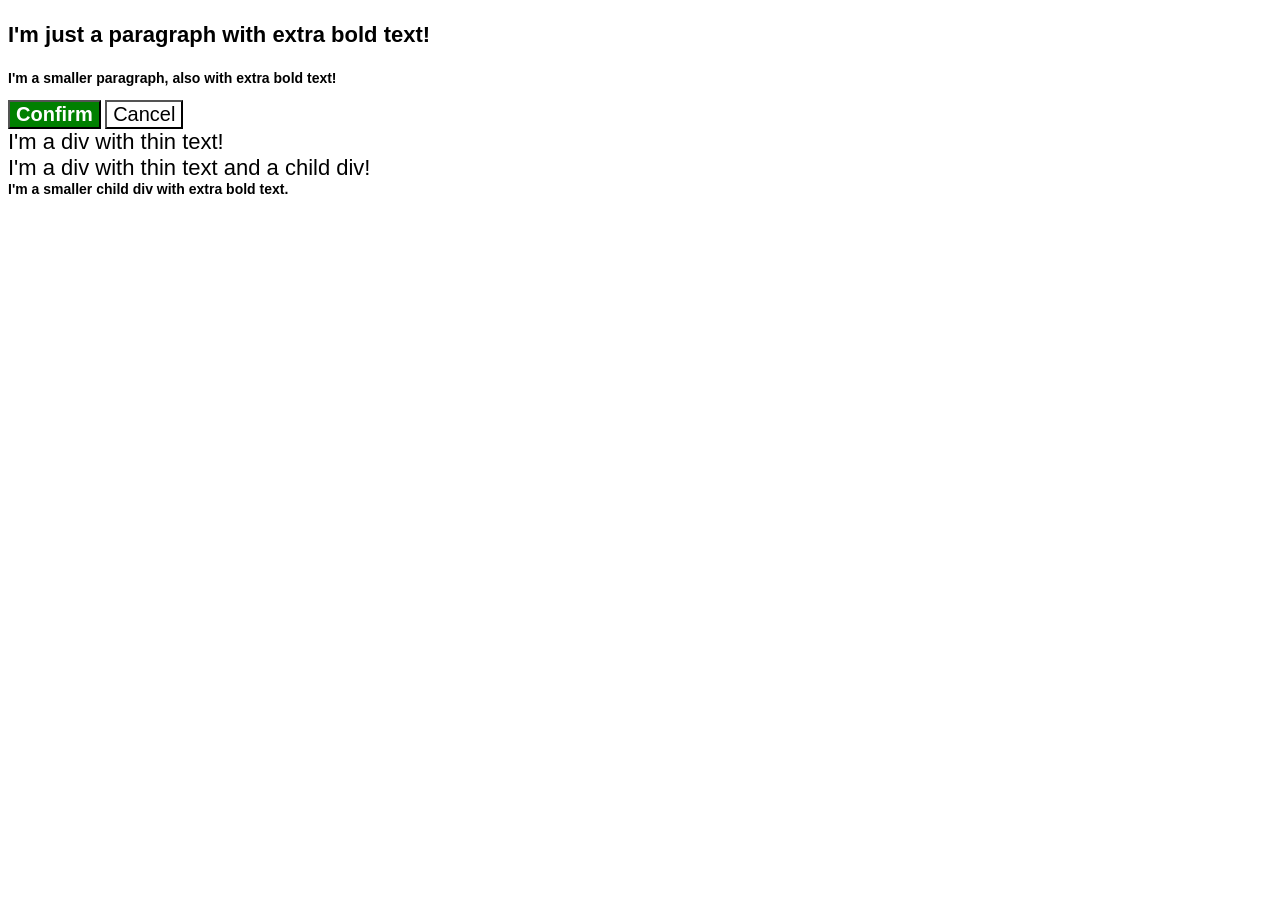
<file: css/cascade/index.html>
<!DOCTYPE html>
<html lang="en">
  <head>
    <meta charset="UTF-8">
    <meta http-equiv="X-UA-Compatible" content="IE=edge">
    <meta name="viewport" content="width=device-width, initial-scale=1.0">
    <title>Fix the Cascade</title>
    <link rel="stylesheet" href="styles.css">
  </head>
  <body>

    <!-- Did you make sure to not edit the HTML file?
    Yes -->

    <p class="para">I'm just a paragraph with extra bold text!</p>
    <p class="para small-para">I'm a smaller paragraph, also with extra bold text!</p>

    <button id="confirm-button" class="button confirm">Confirm</button>
    <button id="cancel-button" class="button cancel">Cancel</button>

    <div class="text">I'm a div with thin text!</div>
    <div class="text">I'm a div with thin text and a child div!
      <div class="text child">I'm a smaller child div with extra bold text.</div>
    </div>
  </body>
</html>
</file>
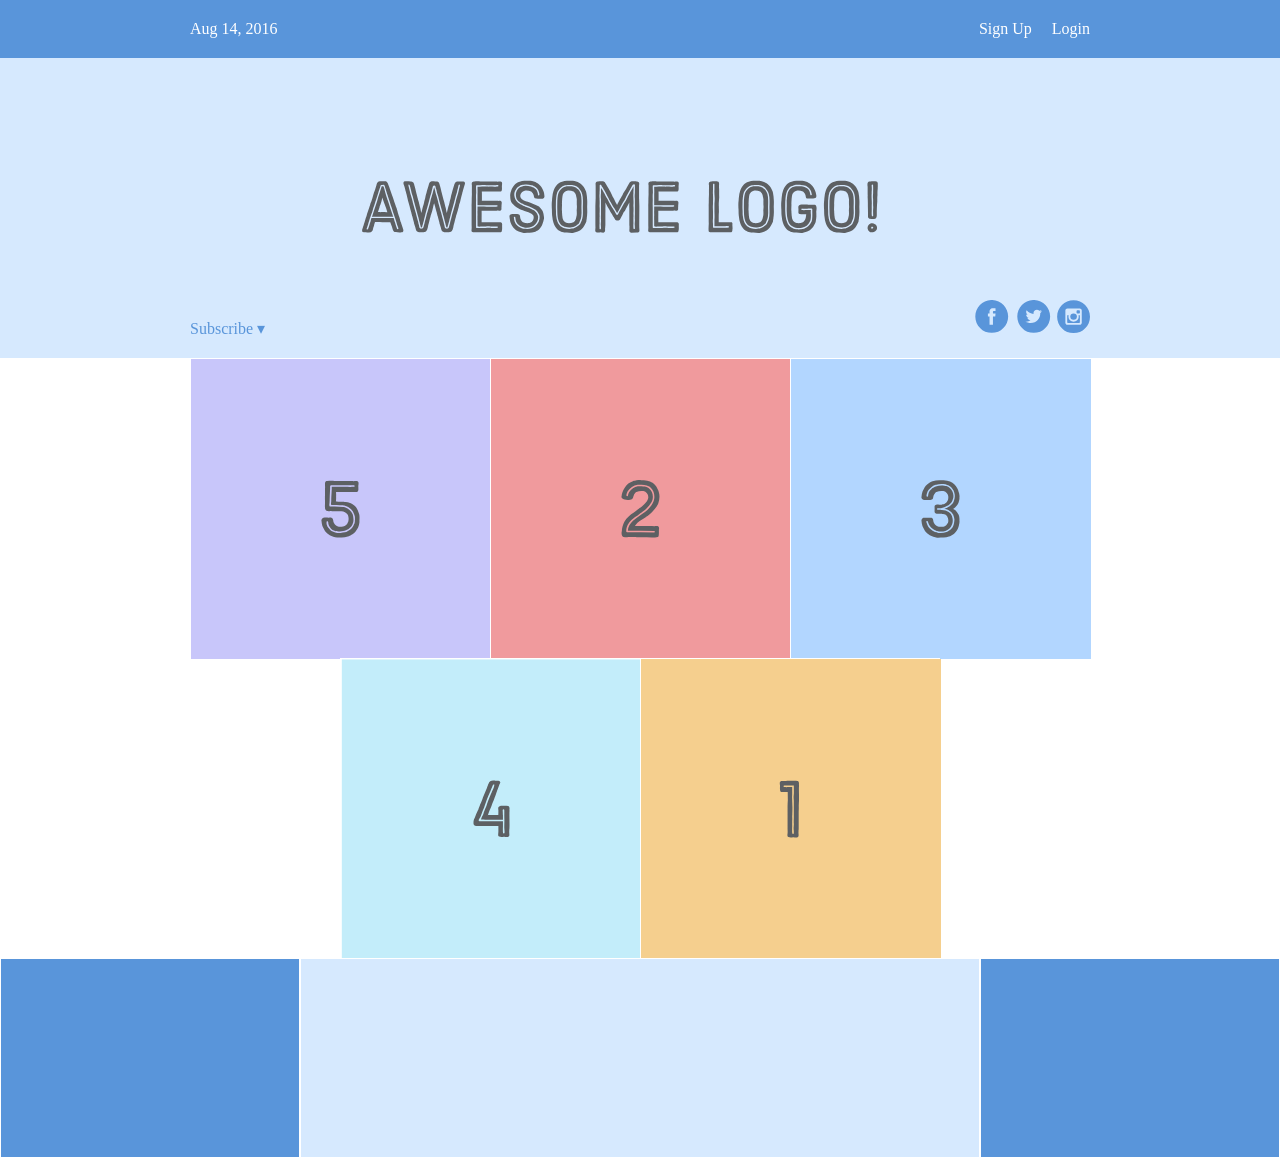
<file: css/inter-hard/index.html>
<!DOCTYPE html>
<html lang='en'>
  <head>
    <meta charset='UTF-8'/>
    <title>Some Web Page</title>
    <link rel='stylesheet' href='styles.css'/>
  </head>
  <body>
    <div class='menu-container'>
      <div class='menu'>
        <div class='date'>Aug 14, 2016</div>     
          <div class='signup'>Sign Up</div>
          <div class='login'>Login</div>
      </div>
    </div>
    <div class='header-container'>
      <div class='header'>
        <div class='subscribe'>Subscribe ▾</div>
        <div class='logo'><img src='img/awesome-logo.svg'/></div>
        <div class='social'><img src='img/social-icons.svg'/></div>
      </div>
    </div>
    <div class='photo-grid-container'>
      <div class='photo-grid'>
        <div class='photo-grid-item first-item'>
          <img src='img/one.svg'/>
        </div>
        <div class='photo-grid-item'>
          <img src='img/two.svg'/>
        </div>
        <div class='photo-grid-item'>
          <img src='img/three.svg'/>
        </div>
        <div class='photo-grid-item'>
  <img src='img/four.svg'/>
</div>
<div class='photo-grid-item last-item'>
  <img src='img/five.svg'/>
</div>
      </div>
    </div>
    <div class='footer'>
      <div class='footer-item footer-one'></div>
      <div class='footer-item footer-two'></div>
      <div class='footer-item footer-three'></div>
    </div>
  </body>
</html>
</file>
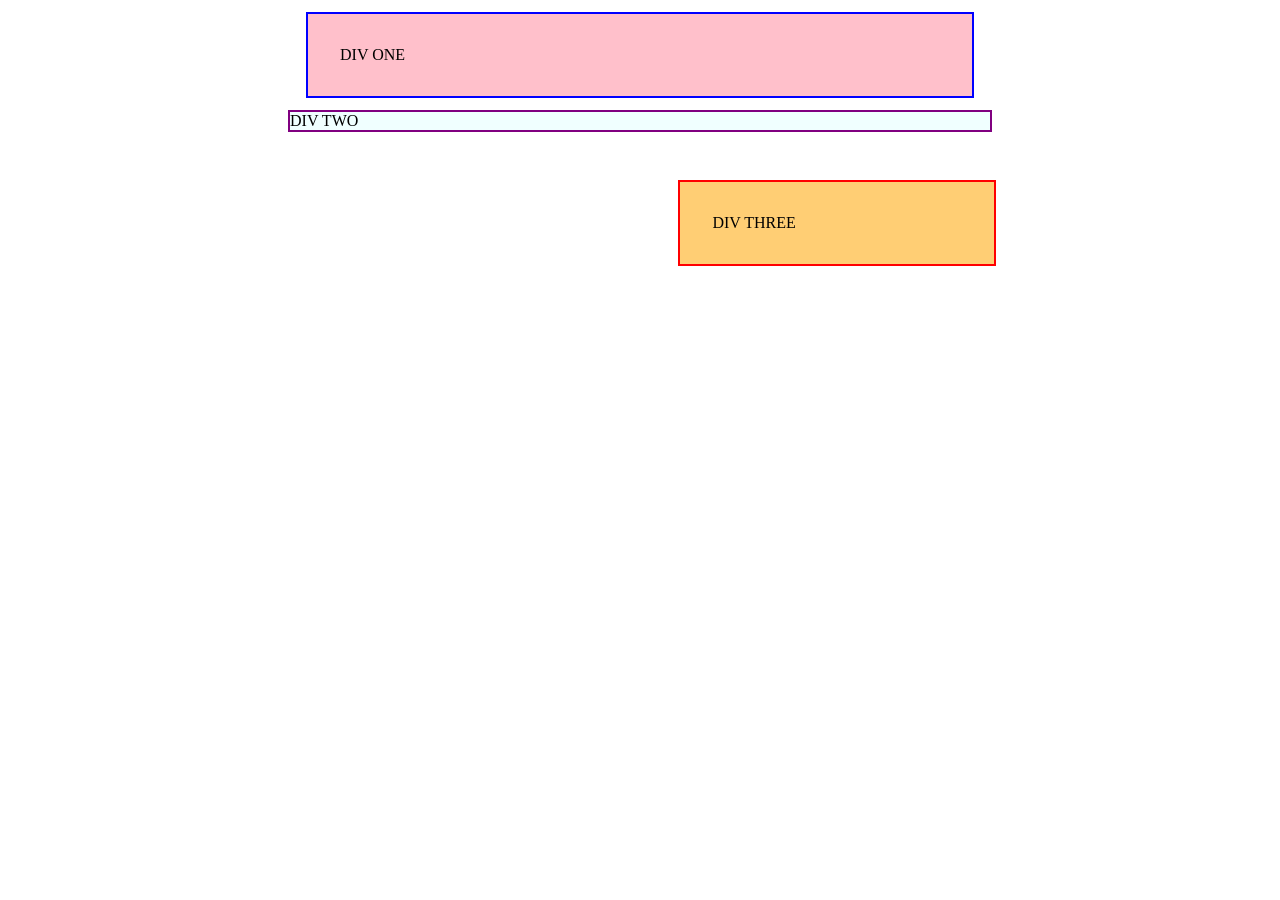
<file: mar-padd/exercise-1/index.html>
<!DOCTYPE html>
<html lang="en">
<head>
  <meta charset="UTF-8">
  <meta name="viewport" content="width=device-width, initial-scale=1.0">
  <link rel="stylesheet" href="styles.css">
  <title>Margin and Paddin pratice</title>
</head>
<body>
  <div class="one">DIV ONE</div>
  <div class="two">DIV TWO</div>
  <div class="three">DIV THREE</div>
</body>
</html>
</file>
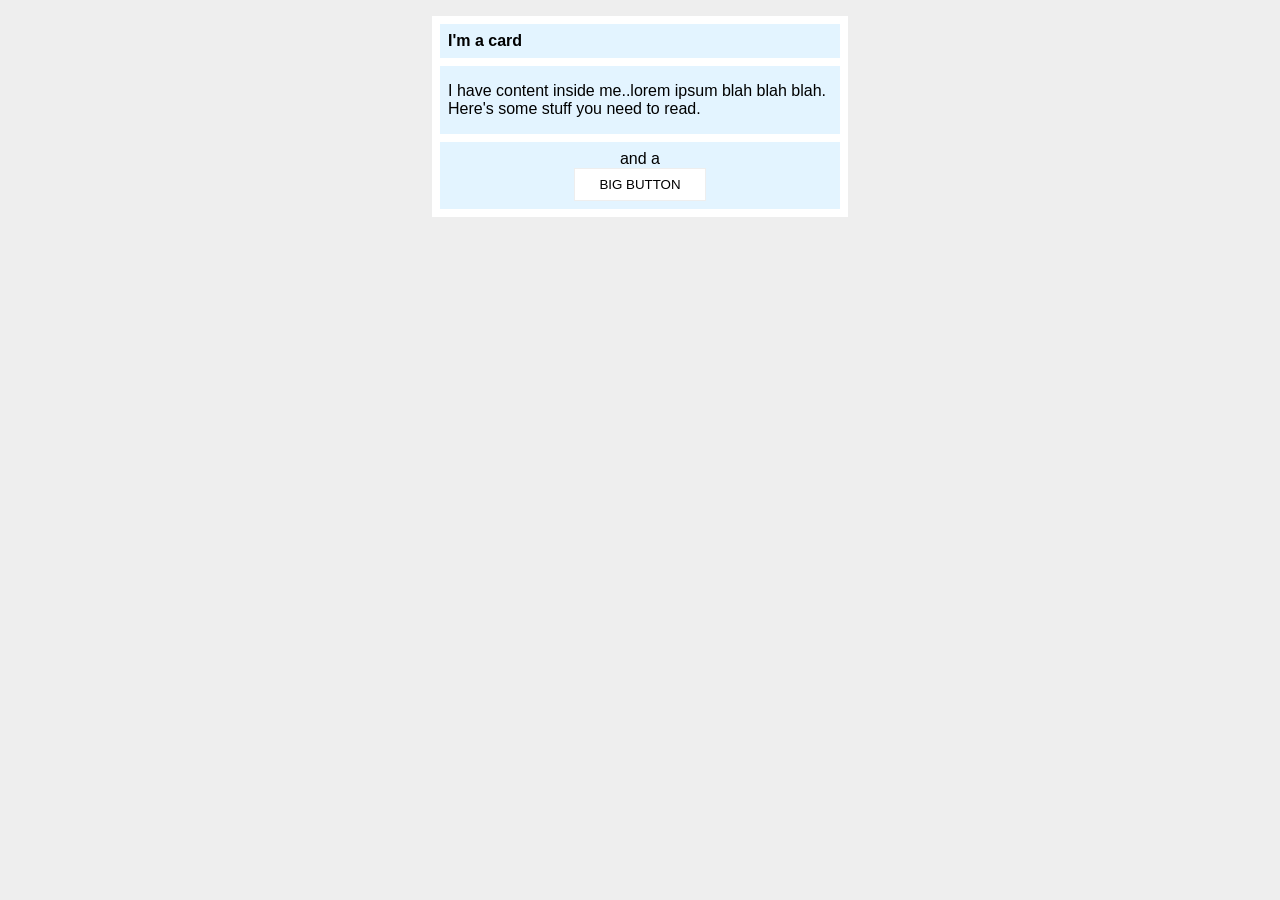
<file: mar-padd/exercise-2/index.html>
<!DOCTYPE html>
<html lang="en">
  <head>
    <meta charset="UTF-8">
    <meta http-equiv="X-UA-Compatible" content="IE=edge">
    <meta name="viewport" content="width=device-width, initial-scale=1.0">
    <title>Margin and Padding exercise 2</title>
    <link rel="stylesheet" href="styles.css">
  </head>
  <body>
    <div class="card">
      <h1 class="title">I'm a card</h1>
      <div class="content">I have content inside me..lorem ipsum blah blah blah. Here's some stuff you need to read.</div>
      <div class="button-container">and a <button>BIG BUTTON</button></div>
    </div>
  </body>
</html>
</file>
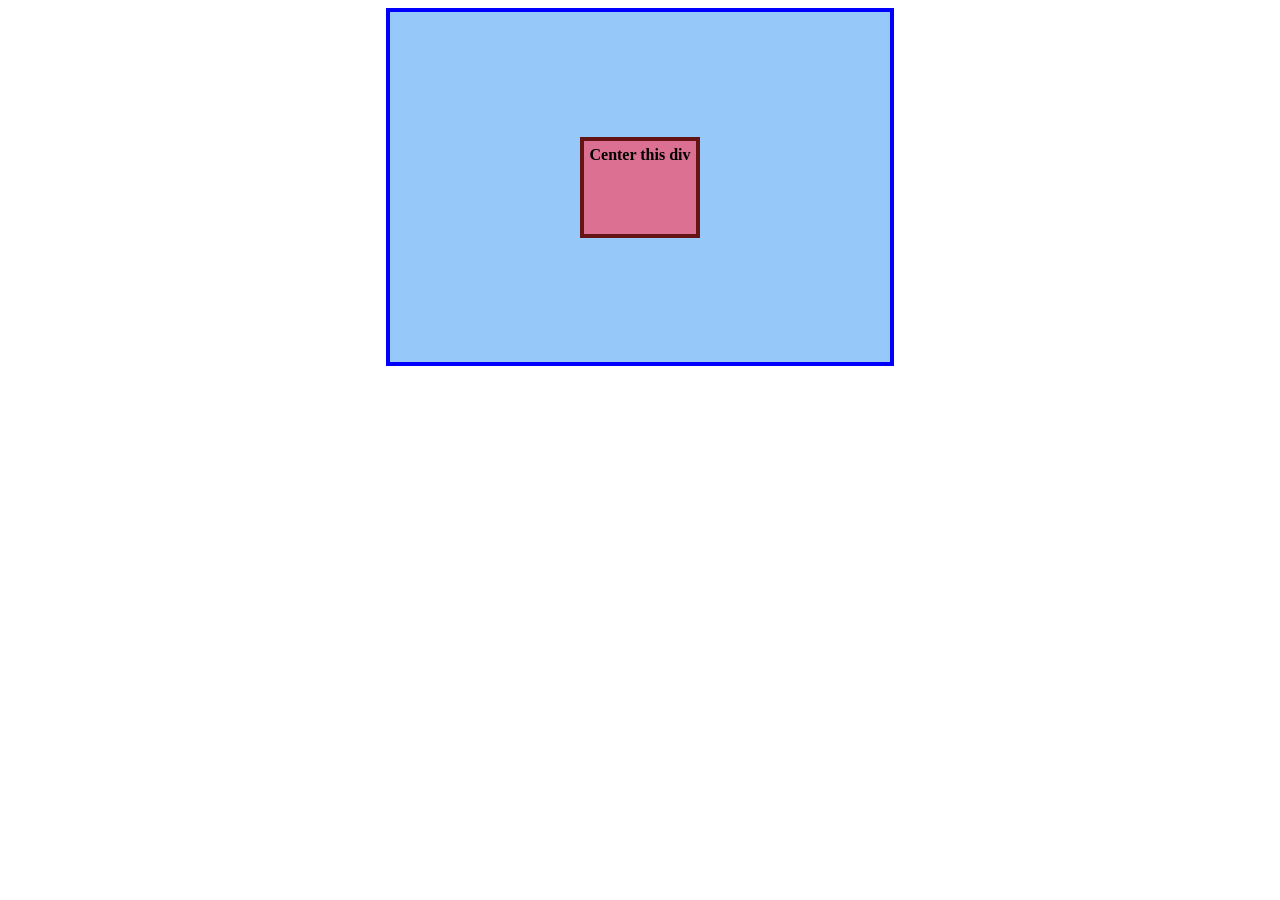
<file: css/flex/center/index.html>
<!DOCTYPE html>
<html lang="en">
<head>
  <meta charset="UTF-8">
  <meta name="viewport" content="width=device-width, initial-scale=1.0">
  <link rel="stylesheet" href="style.css">
  <title>Flex Center</title>
</head>
<body>
  <div class="container">
    <div class="item">
      Center this div
    </div>
  </div>
</body>
</html>
</file>
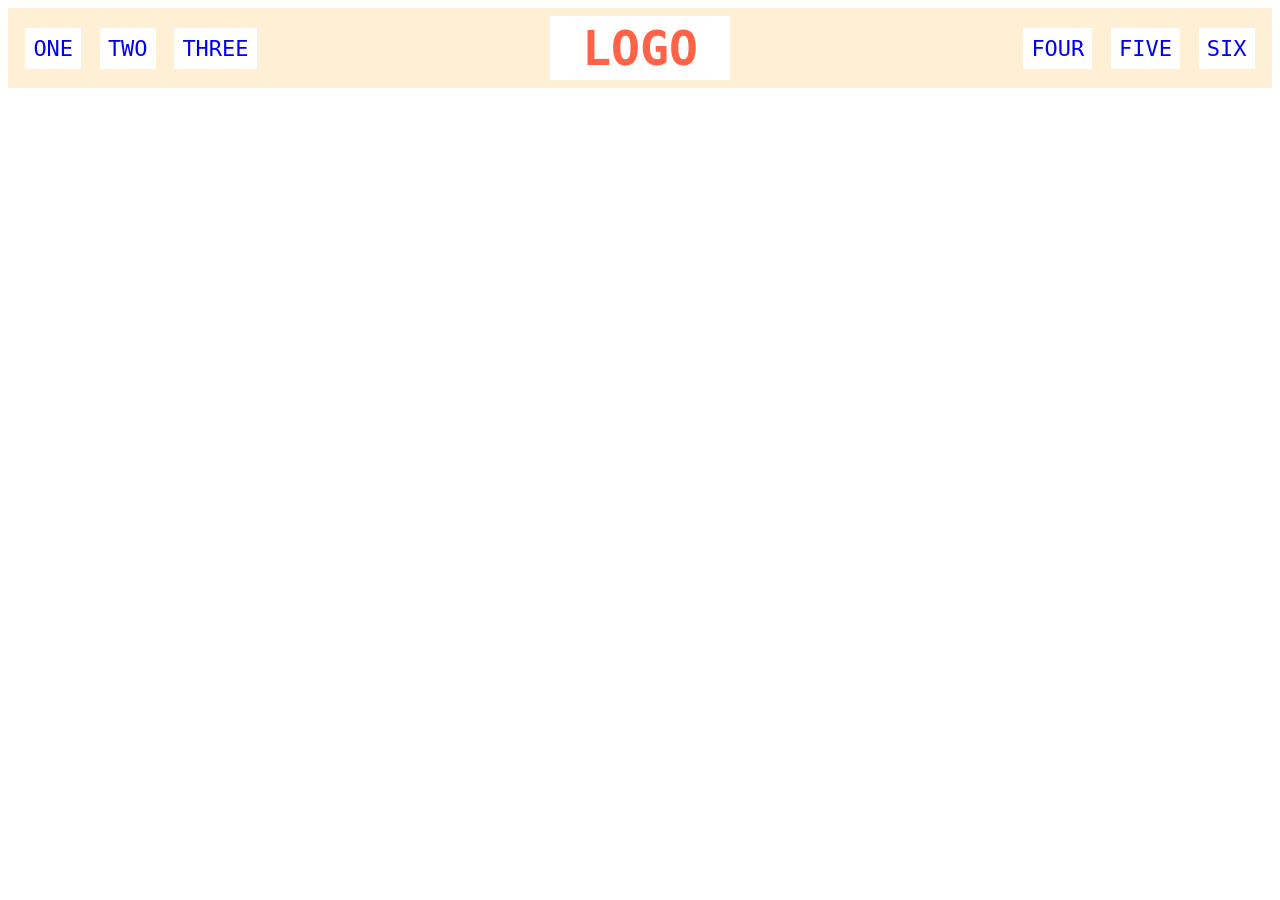
<file: css/flex/header-1/index.html>
<!DOCTYPE html>
<html lang="en">
  <head>
    <meta charset="UTF-8">
    <meta http-equiv="X-UA-Compatible" content="IE=edge">
    <meta name="viewport" content="width=device-width, initial-scale=1.0">
    <title>Flex Header</title>
    <link rel="stylesheet" href="styles.css">
  </head>
  <body>
    <div class="header">
      <div class="left-links">
        <ul>
          <li><a href="#">ONE</a></li>
          <li><a href="#">TWO</a></li>
          <li><a href="#">THREE</a></li>
        </ul>
      </div>
      <div class="logo">LOGO</div>
      <div class="right-links">
        <ul>
          <li><a href="#">FOUR</a></li>
          <li><a href="#">FIVE</a></li>
          <li><a href="#">SIX</a></li>
        </ul>
      </div>
    </div>
  </body>
</html>
</file>
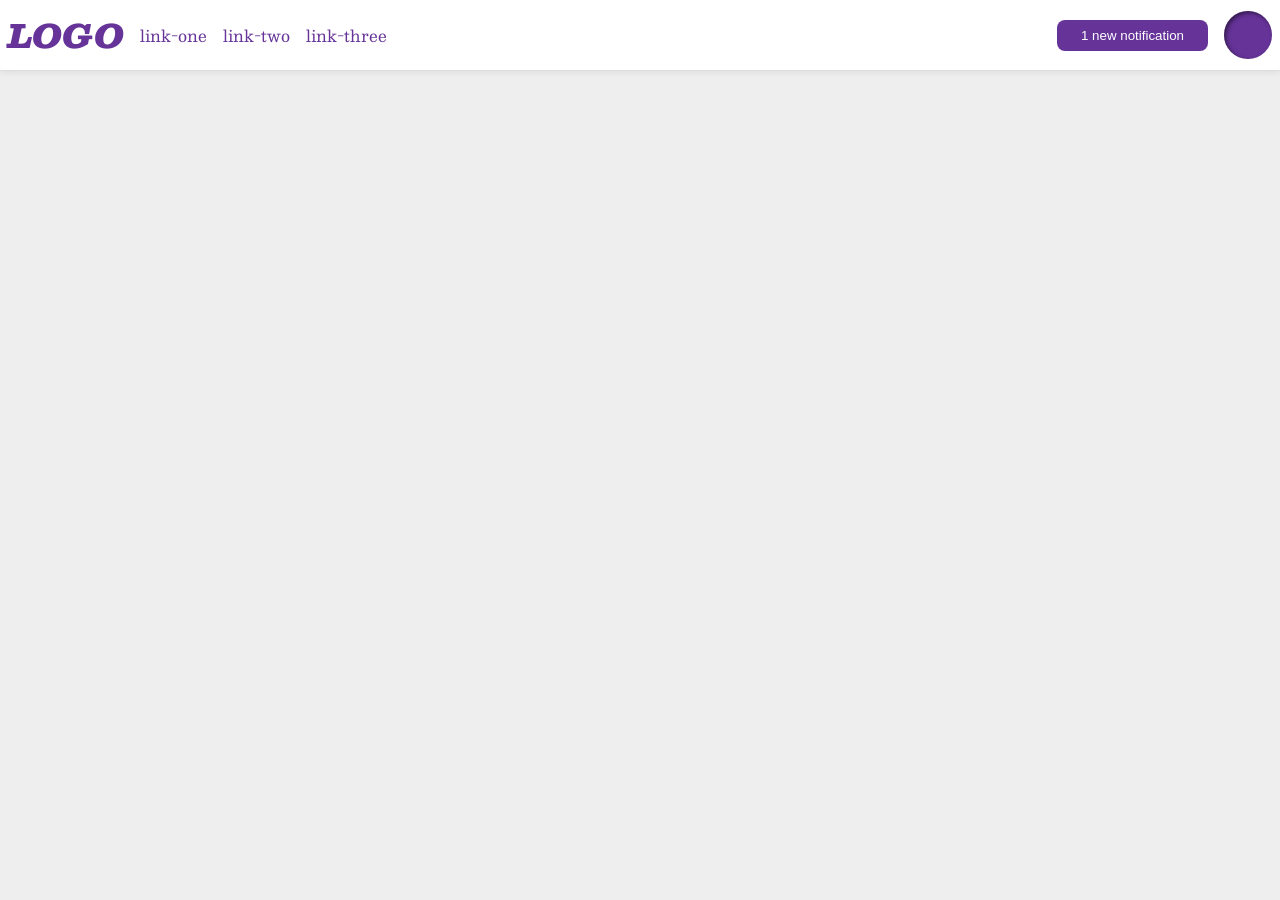
<file: css/flex/header-2/index.html>
<!DOCTYPE html>
<html lang="en">
  <head>
    <meta charset="UTF-8">
    <meta http-equiv="X-UA-Compatible" content="IE=edge">
    <meta name="viewport" content="width=device-width, initial-scale=1.0">
    <title>Flex Header 2</title>
    <link rel="stylesheet" href="style.css">
  </head>
  <body>
    <div class="header">
      <div class="right">
        <div class="logo">
          LOGO
        </div>
        <ul class="links">
          <li><a href="google.com">link-one</a></li>
          <li><a href="google.com">link-two</a></li>
          <li><a href="google.com">link-three</a></li>
        </ul>
      </div>
      <div class="left">
        <button class="notifications">
          1 new notification
        </button>
        <div class="profile-image"></div>
      </div>
    </div>
  </body>
</html>
</file>
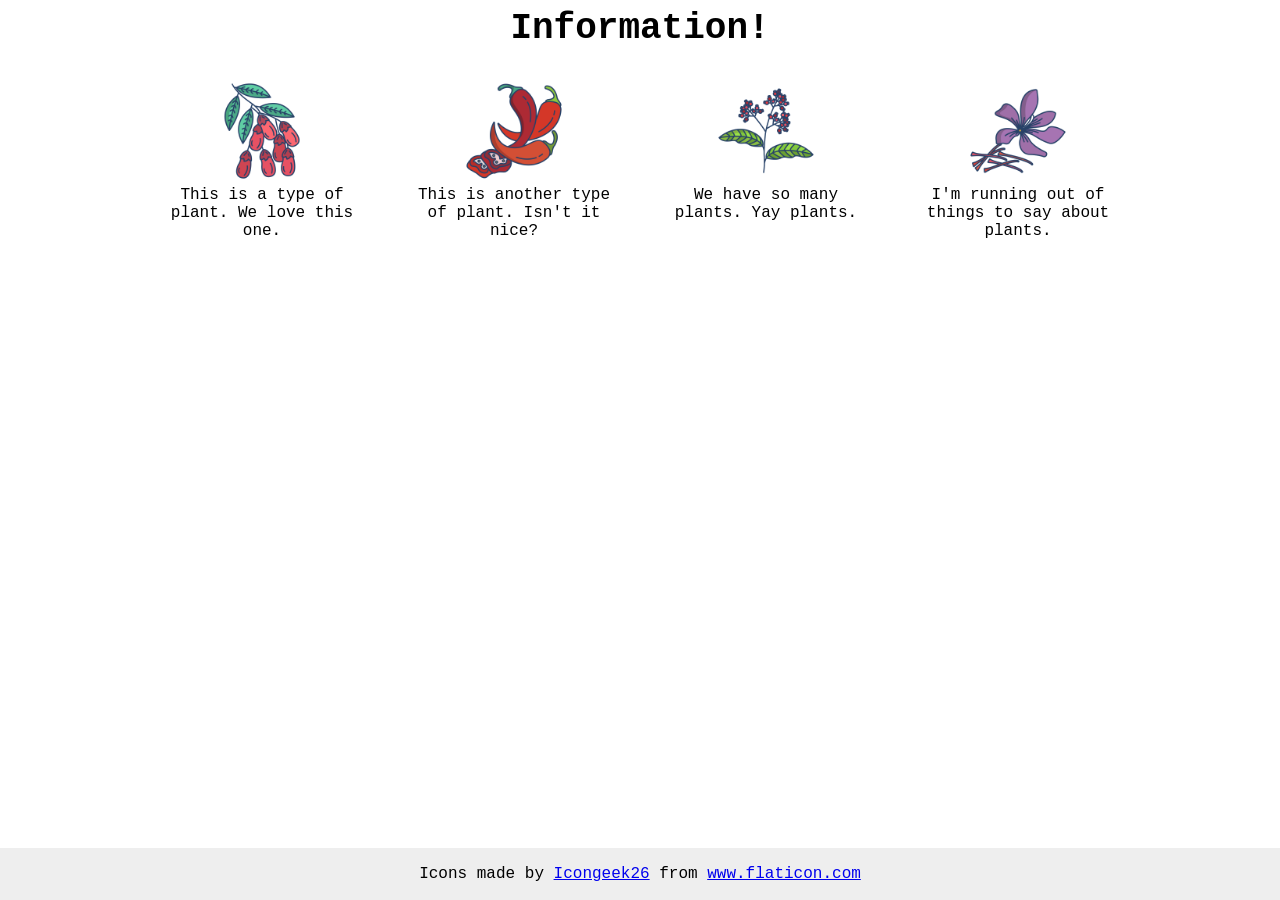
<file: css/flex/inform/index.html>
<!DOCTYPE html>
<html lang="en">
  <head>
    <meta charset="UTF-8">
    <meta http-equiv="X-UA-Compatible" content="IE=edge">
    <meta name="viewport" content="width=device-width, initial-scale=1.0">
    <title>Information</title>
    <link rel="stylesheet" href="style.css">
  </head>
  <body>
    <div class="title">Information!</div>
  <div class="container">
    <div class="plants">
      <div class="img">
        <img src="./images/barberry.png" alt="barberry">
        <div class="text">This is a type of plant. We love this one.</div>
      </div>
        
      <div class="img">        
        <img src="./images/chilli.png" alt="chili">
        <div class="text">This is another type of plant. Isn't it nice?</div>
      </div>
        
      <div class="img">
        <img src="./images/pepper.png" alt="pepper">
        <div class="text">We have so many plants. Yay plants.</div>
      </div>
        
      <div class="img">
        <img src="./images/saffron.png" alt="saffron">
        <div class="text">I'm running out of things to say about plants.</div>
      </div>
    </div>
  </div>
    
      <!-- disregard this section, it's here to give attribution to the creator of these icons -->
      <div class="footer">
        <div>Icons made by <a href="https://www.flaticon.com/authors/icongeek26" title="Icongeek26">Icongeek26</a> from <a href="https://www.flaticon.com/" title="Flaticon">www.flaticon.com</a></div>
      </div>
    </body>
</html>
</file>
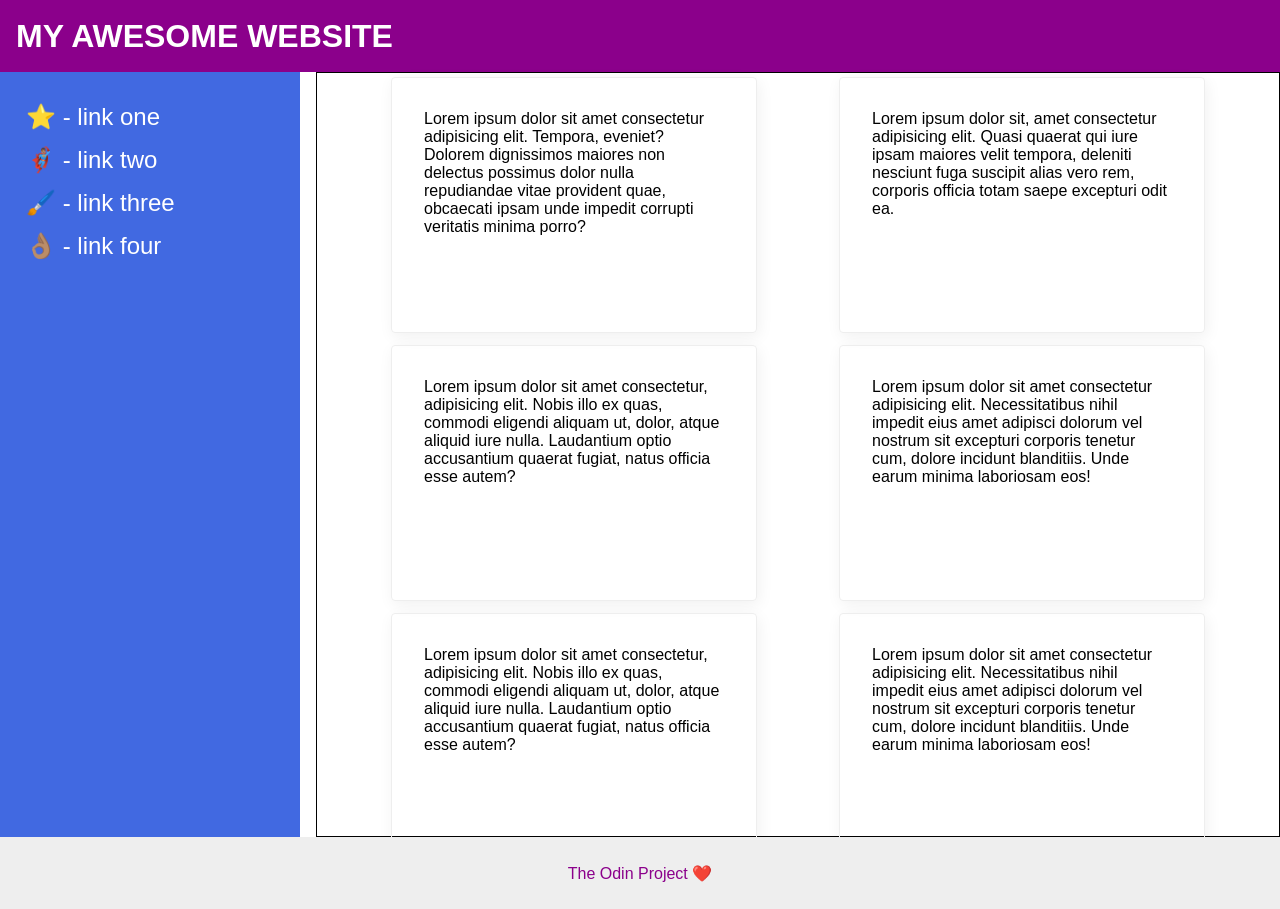
<file: css/flex/layout-2/index.html>
<!DOCTYPE html>
<html lang="en">
  <head>
    <meta charset="UTF-8">
    <meta http-equiv="X-UA-Compatible" content="IE=edge">
    <meta name="viewport" content="width=device-width, initial-scale=1.0">
    <title>The Holy Grail</title>
    <link rel="stylesheet" href="style.css">
  </head>
  <body>
    <main class="container">
      <div class="header">
        MY AWESOME WEBSITE
      </div>
      
      <aside>
        <div class="sidebar">
          <ul>
            <li><a href="#">⭐ - link one</a></li>
            <li><a href="#">🦸🏽‍♂️ - link two</a></li>
            <li><a href="#">🖌️ - link three</a></li>
            <li><a href="#">👌🏽 - link four</a></li>
          </ul>
        </div>
        
        <section>
            <div class="card">Lorem ipsum dolor sit amet consectetur adipisicing elit. Tempora, eveniet? Dolorem dignissimos maiores non delectus possimus dolor nulla repudiandae vitae provident quae, obcaecati ipsam unde impedit corrupti veritatis minima porro?</div>
            <div class="card">Lorem ipsum dolor sit, amet consectetur adipisicing elit. Quasi quaerat qui iure ipsam maiores velit tempora, deleniti nesciunt fuga suscipit alias vero rem, corporis officia totam saepe excepturi odit ea.</div>
            <div class="card">Lorem ipsum dolor sit amet consectetur, adipisicing elit. Nobis illo ex quas, commodi eligendi aliquam ut, dolor, atque aliquid iure nulla. Laudantium optio accusantium quaerat fugiat, natus officia esse autem?</div>
            <div class="card">Lorem ipsum dolor sit amet consectetur adipisicing elit. Necessitatibus nihil impedit eius amet adipisci dolorum vel nostrum sit excepturi corporis tenetur cum, dolore incidunt blanditiis. Unde earum minima laboriosam eos!</div>
            <div class="card">Lorem ipsum dolor sit amet consectetur, adipisicing elit. Nobis illo ex quas, commodi eligendi aliquam ut, dolor, atque aliquid iure nulla. Laudantium optio accusantium quaerat fugiat, natus officia esse autem?</div>
            <div class="card">Lorem ipsum dolor sit amet consectetur adipisicing elit. Necessitatibus nihil impedit eius amet adipisci dolorum vel nostrum sit excepturi corporis tenetur cum, dolore incidunt blanditiis. Unde earum minima laboriosam eos!</div>
          </section>
        </aside>
        
        <div class="footer">
          The Odin Project ❤️
        </div>
      </main>
    </body>
    </html>
</file>
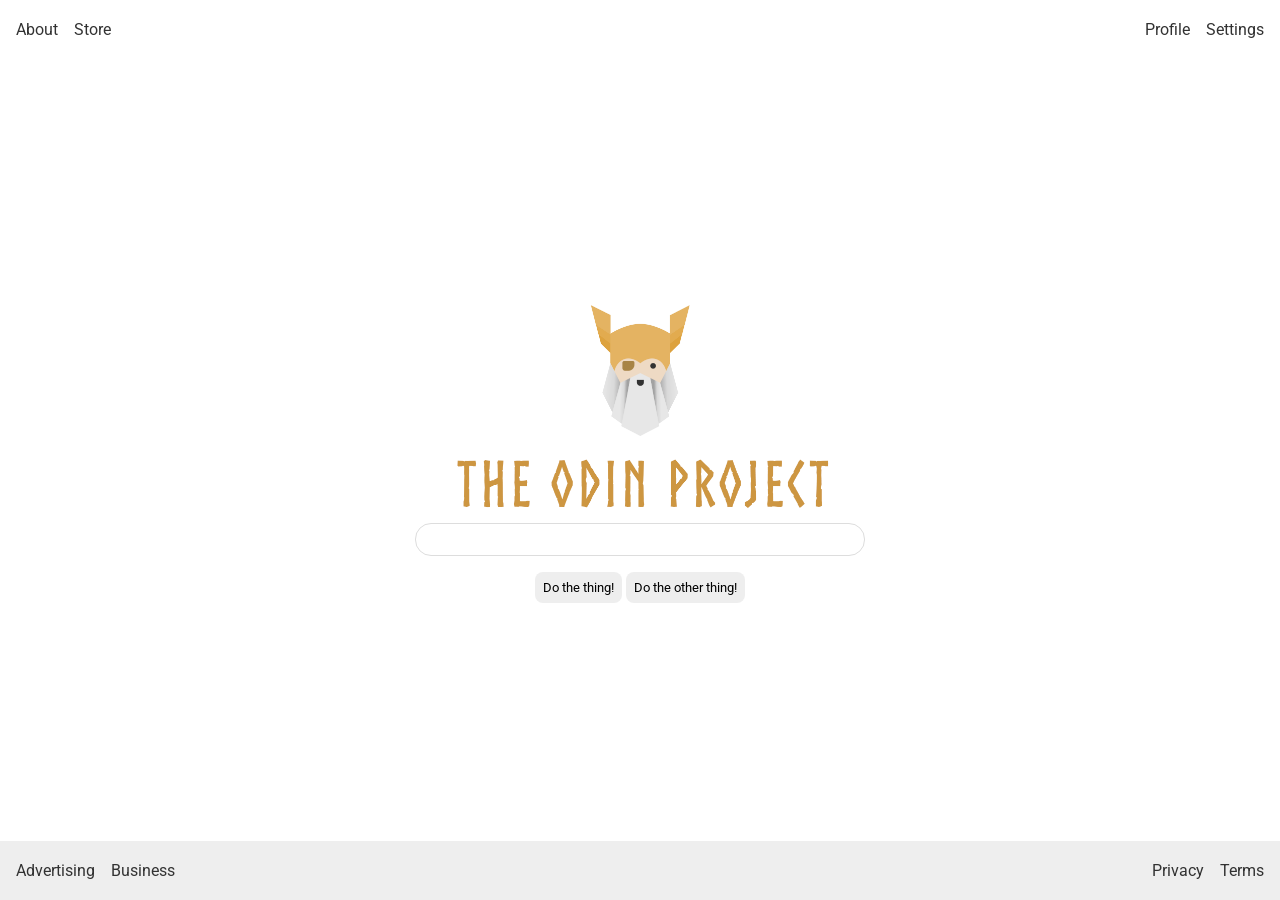
<file: css/flex/layout/index.html>
<!DOCTYPE html>
<html lang="en">
  <head>
    <meta charset="UTF-8">
    <meta http-equiv="X-UA-Compatible" content="IE=edge">
    <meta name="viewport" content="width=device-width, initial-scale=1.0">
    <title>LAYOUT</title>
    <link rel="stylesheet" href="./style.css">
  </head>
  <body>
    <div class="header">
      <ul class="left-links">
        <li><a href="#">About</a></li>
        <li><a href="#">Store</a></li>
      </ul>
      <ul class="right-links">
        <li><a href="#">Profile</a></li>
        <li><a href="#">Settings</a></li>
      </ul>
    </div>
    <div class="content">
      <img src="./logo.png" alt="Project logo. Represents odin with the project name.">
      <div class="input">
        <input type="text">
      </div>
      <div class="buttons">
        <button>Do the thing!</button>
        <button>Do the other thing!</button>
      </div>
    </div>
    <div class="footer">
      <ul class="left-links">
        <li><a href="#">Advertising</a></li>
        <li><a href="#">Business</a></li>
      </ul>
      <ul class="right-links">
        <li><a href="#">Privacy</a></li>
        <li><a href="#">Terms</a></li>
      </ul>
    </div>
  </body>
</html>
</file>
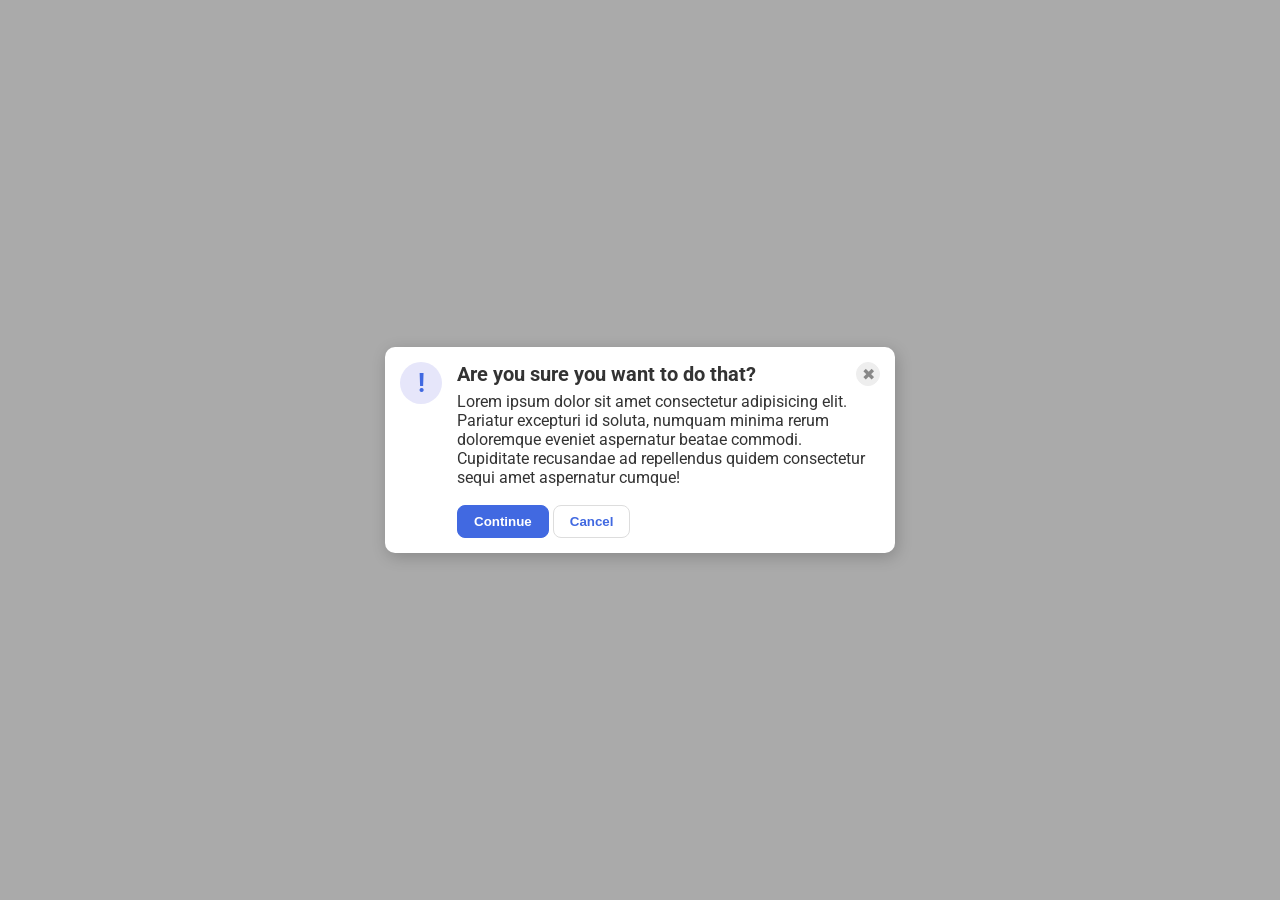
<file: css/flex/modal/index.html>
<!DOCTYPE html>
<html lang="en">
  <head>
    <meta charset="UTF-8">
    <meta http-equiv="X-UA-Compatible" content="IE=edge">
    <meta name="viewport" content="width=device-width, initial-scale=1.0">
    <link rel="stylesheet" href="style.css">
    <title>Modal</title>
  </head>
  <body>
    <div class="modal">
      <div class="icon">!</div>

      <!-- The header, text, and buttons are aligned with each other. -->

      <section>
      <aside>

        <div class="header">Are you sure you want to do that?</div>
        <button class="close-button">✖</button>
      </aside>
  
      <div class="margin">
          <div class="text">Lorem ipsum dolor sit amet consectetur adipisicing elit. Pariatur excepturi id soluta, numquam minima rerum doloremque eveniet aspernatur beatae commodi. Cupiditate recusandae ad repellendus quidem consectetur sequi amet aspernatur cumque!</div>
      </div>
        <nav>

          <button class="continue">Continue</button>
          <button class="cancel">Cancel</button>
        </nav>

    </section>
    </div>
  </body>
</html>
</file>
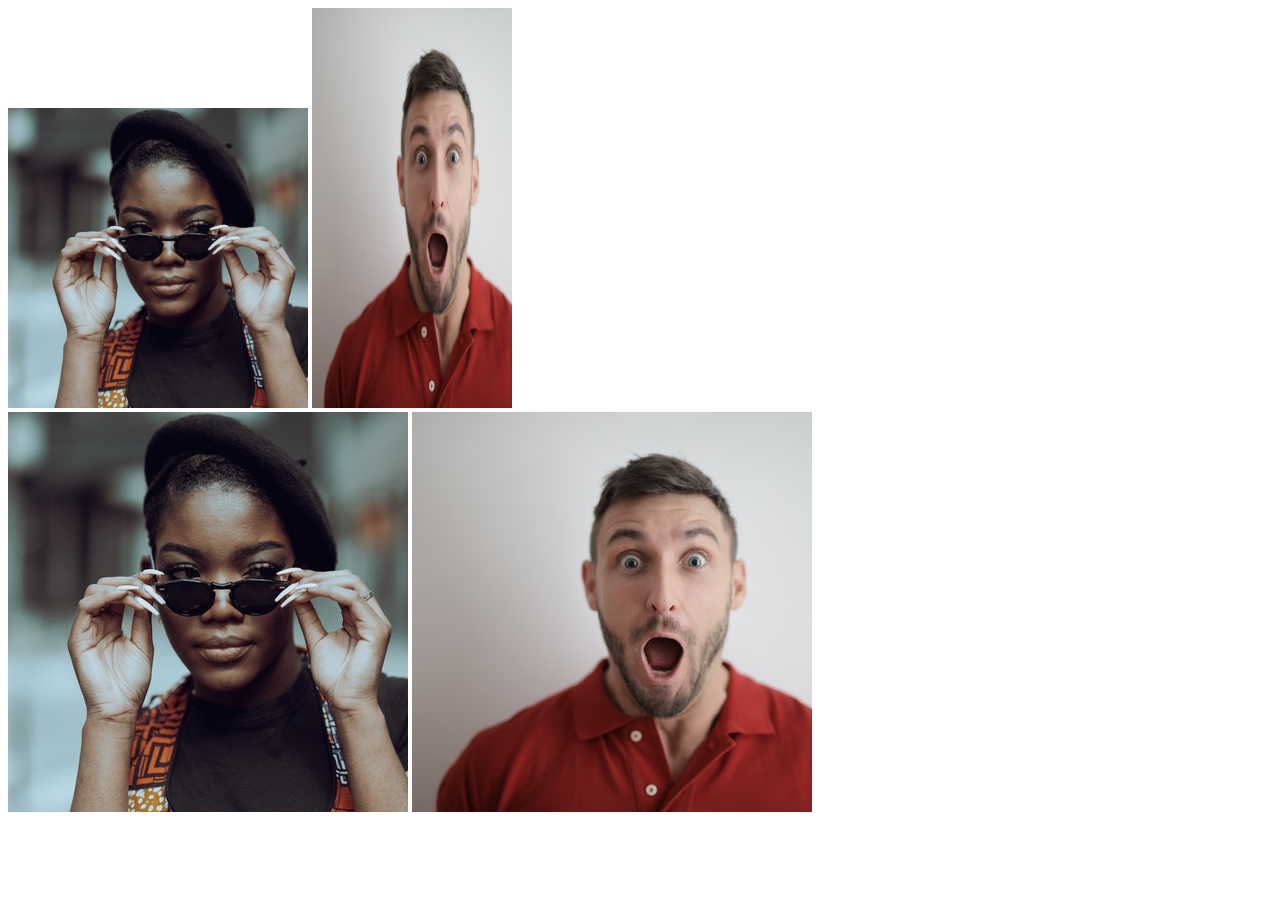
<file: css/introcss/chain-selectors/index.html>
<!DOCTYPE html>
<html lang="en">
<head>
  <meta charset="UTF-8">
  <meta name="viewport" content="width=device-width, initial-scale=1.0">
  <link rel="stylesheet" href="styles.css">
  <title>Chaining Selectors</title>
</head>
<body>
    <div>

      <!-- Does the proportioned image retain its original square proportions?
      Yes -->

      <img class="avatar proportioned" src="img/pexels-katho-mutodo-8434791.jpg" alt="Woman with glasses">

      <!-- Does the distorted image end up looking squished and, well, distorted?
      Yes -->

      <img class="avatar distorted" src="img/pexels-andrea-piacquadio-3777931.jpg" alt="Man with surprised expression">
    </div>
    <div>
      <img class="original proportioned" src="img/pexels-katho-mutodo-8434791.jpg" alt="Woman with glasses">
      <img class="original distorted" src="img/pexels-andrea-piacquadio-3777931.jpg" alt="Man with surprised expression">
    </div>
</body>
</html>
</file>
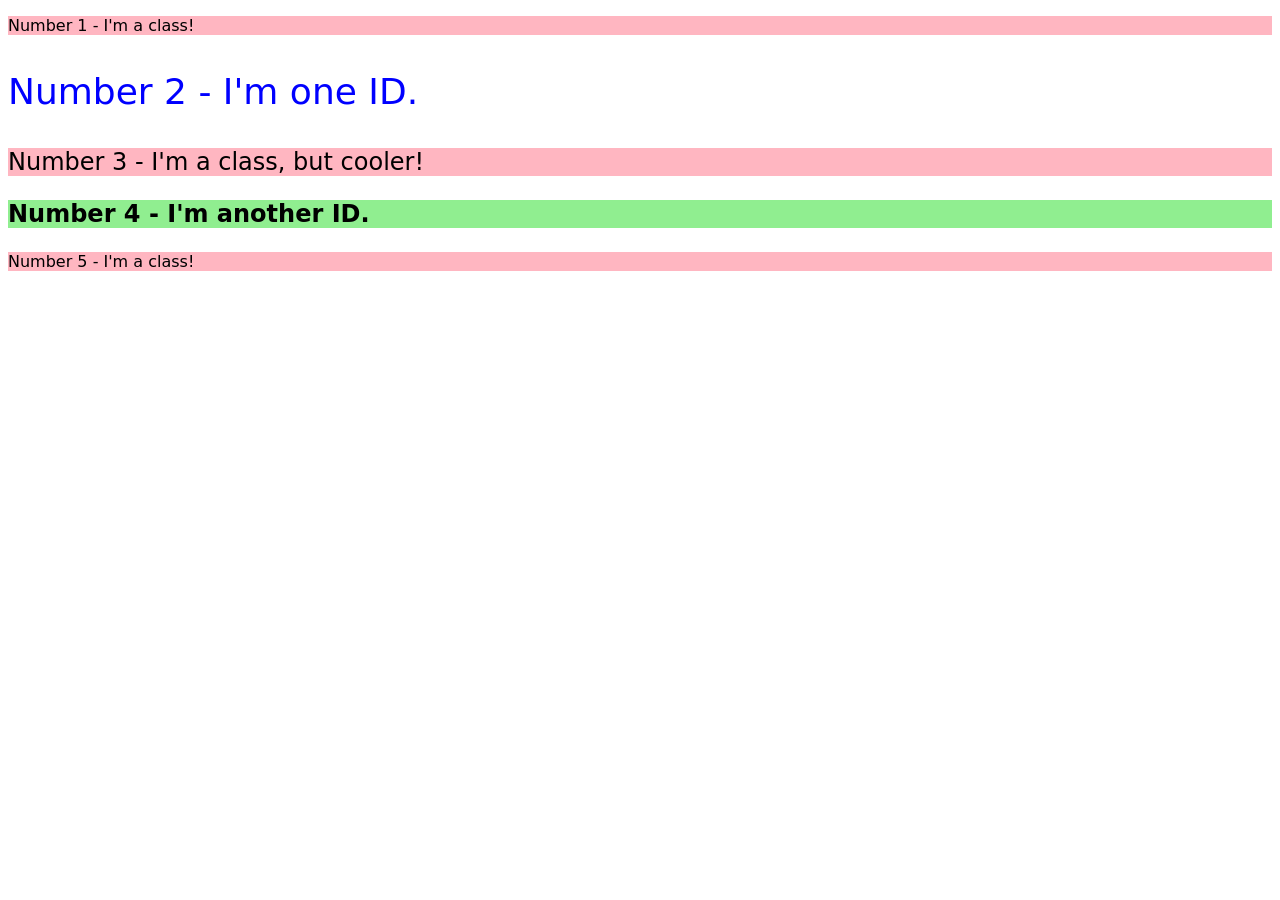
<file: css/introcss/class-id-selectors/index.html>
<!DOCTYPE html>
<html lang="en">
<head>
  <meta charset="UTF-8">
  <meta name="viewport" content="width=device-width, initial-scale=1.0">
  <link rel="stylesheet" href="styles.css">
  <title>Class and ID Selectors</title>
</head>
<body>

  <!-- Do the odd numbered p elements share a class?
  Yes -->

  <p class="odd">Number 1 - I'm a class!</p>

  <!-- Do the even numbered div elements have unique IDs?
  Yes -->

  <div id="blu">
  <p>Number 2 - I'm one ID.</p>
  </div>

  <!-- Does the Number 3 element have multiple classes?
  Yes -->

  <p class="odd cooler">Number 3 - I'm a class, but cooler!</p>
  <div id="gre"> 
  <p>Number 4 - I'm another ID.</p>
  </div>
    <p class="odd">Number 5 - I'm a class!</p>
</body>
</html>
</file>
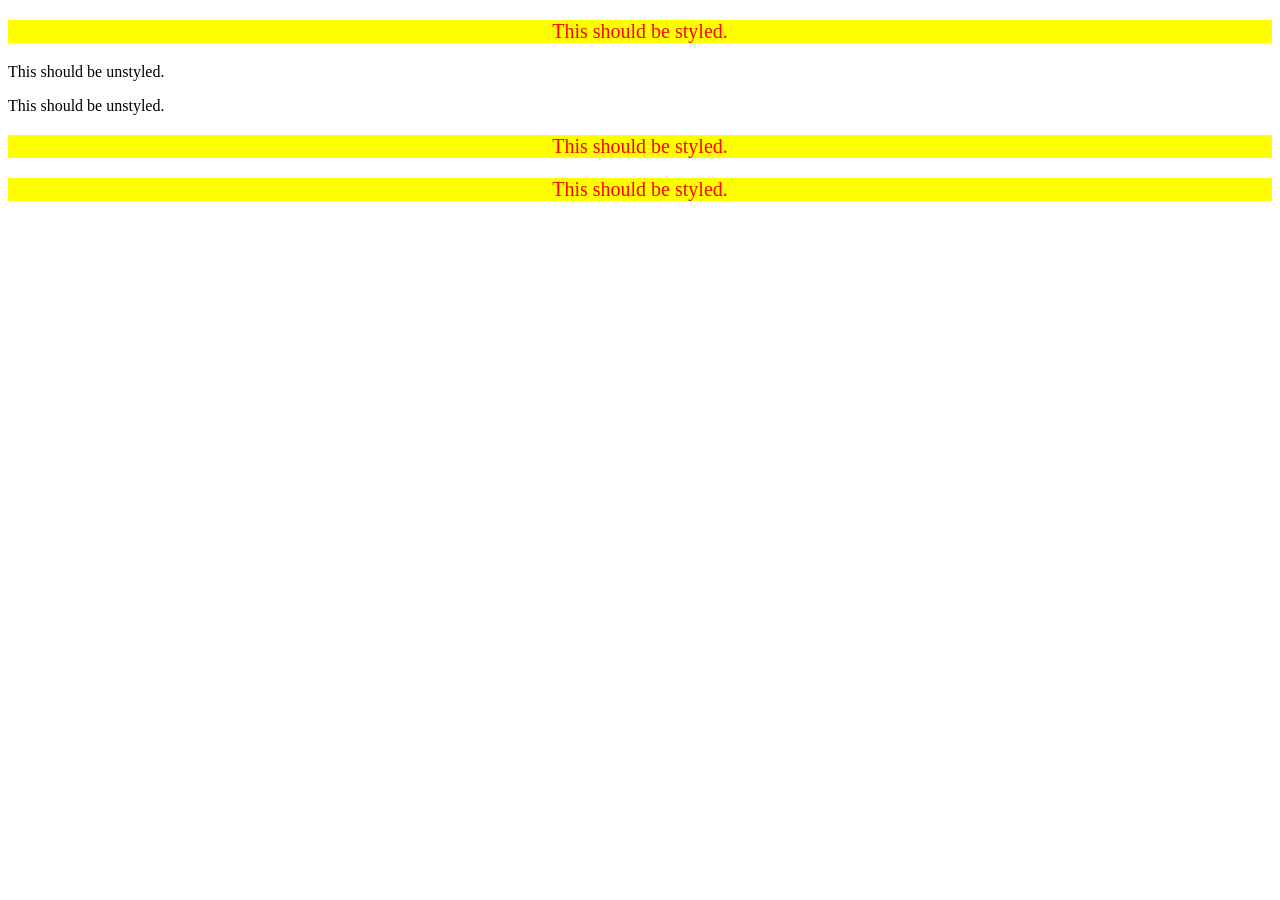
<file: css/introcss/descendant-combinator/index.html>
<!DOCTYPE html>
<html lang="en">
<head>
  <meta charset="UTF-8">
  <meta name="viewport" content="width=device-width, initial-scale=1.0">
  <link rel="stylesheet" href="styles.css">
  <title>Descendant Combinator</title>
</head>
<body>
  <div>
    <p>This should be styled.</p>
  </div>

  <!-- Do the elements that contain the text "This should be unstyled" have no styles applied?
  Yes -->

  <p>This should be unstyled.</p>
  <p>This should be unstyled.</p>
  <div>
    <p>This should be styled.</p>
  </div>
  <div>
    <p>This should be styled.</p>
  </div>
</body>
</html>
</file>
<file: css/cascade/styles.css>
body {
  font-family: Arial, Helvetica, sans-serif;
}

.para {
  font-size: 22px;
}

.small-para {
  font-size: 14px;
  font-weight: 800;
}

.para,
.small-para {
  color: hsl(0, 0%, 0%);
  font-weight: 800;
}



.button {
  background-color: rgb(255, 255, 255);
  color: rgb(0, 0, 0);
  font-size: 20px;
}

.confirm {
  background: green;
  color: white;
  font-weight: bold;
} 


div.text {
  color: rgb(0, 0, 0);
  font-size: 22px;
  font-weight: 100;
}

/* If you added selectors to the CSS, do they target a valid HTML element?
Yes */

.text.child {
  color: rgb(0, 0, 0);
  font-weight: 800;
  font-size: 14px;
}
</file>
<file: css/inter-hard/styles.css>
* {
  margin: 0;
  padding: 0;
  box-sizing: border-box;
}

.menu-container {
  color: #fff;
  background-color: #5995DA;  
  padding: 20px 0;
  display: flex;
  justify-content: center;
}

.menu {
  width: 900px;
  display: flex;
  justify-content: space-between;
}

.links {
  display: flex;
  justify-content: flex-end;
}

.login {
  margin-left: 20px;
}

.header-container {
  color: #5995DA;
  background-color: #D6E9FE;
  display: flex;
  justify-content: center;
}

.header {
  width: 900px;
  height: 300px;
  display: flex;
  justify-content: space-between;
  align-items: center;
}

.photo-grid-container {
  display: flex;
  justify-content: center;
}

.photo-grid {
  width: 900px;
  display: flex;
  justify-content: center;
  flex-wrap: wrap;
  flex-direction: row;
  align-items: center;
}

.photo-grid-item {
  border: 1px solid #fff;
  width: 300px;
  height: 300px;
}

.first-item {
  order: 1;
}

.last-item {
  order: -1;
}

.social,
.subscribe {
  align-self: flex-end;
  margin-bottom: 20px;
}

.footer {
  display: flex;
  justify-content: space-between;
}

.footer-item {
  border: 1px solid #fff;
  background-color: #D6E9FE;
  height: 200px;
  flex: 1;
}

.footer-one,
.footer-three {
  background-color: #5995DA;
  flex: initial;
  width: 300px;
}

.signup {
  margin-left: auto;
}
</file>
<file: mar-padd/exercise-1/styles.css>
body {
  margin: 0 auto;
}

.one {

  /* Div One has 12px between it and any other element on the page. */

  margin: 12px auto;
  background-color: pink;
  border: blue solid 2px;
  width: 600px;
}

.two {

  /* There is a 48px gap between Div Two and Div Three. */

  margin: 12px auto 48px;
  background-color: azure;
  border: purple solid 2px;
  width: 700px;
}

.three {
  background-color: rgb(255, 206, 116);

  /* Div Three is aligned to the right.
  Div Three's alignment is achieved using margin (and not float, flexbox, etc.). */

  margin: 40px 0 0 53%;
  border: red solid 2px;
  width: 250px;
}

.one, .three {

  /* Div One and Div Three have 32px between their text and border. */

  padding: 32px;
}
</file>
<file: mar-padd/exercise-2/styles.css>
body {
  background: #eee;
  font-family: sans-serif;
}

.card {
  width: 400px;
  background: #fff;
  margin: 16px auto;

  /* There is 8px between the edge of the card and its content (the blue sections). */

  padding: 8px;
}

.title {
  margin-top: 0px;
  background: #e3f4ff;
  
  /* There is an 8px gap between each of the blue sections inside the card. */

  margin-bottom: 8px;

  /* There are 8px between the title text and the edge of the title section. */

  padding: 8px;

  /* The title of the card uses a 16px font. */

  font-size: 16px;
}

.content {
  background: #e3f4ff;

  /* There is an 8px gap between each of the blue sections inside the card. */

  margin-bottom: 8px;

  /* The content section has 16px space on the top and bottom, and 8px on either side. */

  padding: 16px 8px;
}

.button-container {
  background: #e3f4ff;

  /* Everything inside the .button-container section is centered, and there is 8px padding. */

  padding: 8px;
  text-align: center;
}

button {
  background: white;
  border: 1px solid #eee;

  /* The Big Button has 24px space on the sides, and 8px on top and bottom. */

  padding: 8px 24px;
  
  /* The Big Button is centered on its own line. */
  
  display: block;
  margin: 0 auto;
}
</file>
<file: css/flex/center/style.css>
body,
html {

  /* Did you only use flexbox to center it? */

  display: flex;
  justify-content: center;
}

.container {
  height: 350px;
  width: 500px;
  background-color: rgb(150, 200, 250);
  border: 4px solid blue;
  display: flex;

  /* Is the red div centered? */

  justify-content: center;
  align-items: center;
}

.container > .item {
  background-color: palevioletred;
  padding: 5px 5px 70px 5px;
  border: 4px solid rgb(100,20,20);
  font-weight: bold;
}
</file>
<file: css/flex/header-1/styles.css>
/* Your solution does not use floats, inline-block, or absolute positioning. */

.header  {
  font-family: monospace;
  background: papayawhip;
  display: flex;

  /* Logo is centered vertically and horizontally. */

  /* list-items are horizontal, and are centered vertically inside the header. */

  justify-content: space-between;
  align-items: center;

  /* There is space between all items and the edge of the header (specific px amount doesn't matter here). */

  padding: 8px;
}

.logo {
  font-size: 48px;
  font-weight: 900;
  color: tomato;
  background: white;
  padding: 4px 32px;
}

ul {
  width: 250px;
  list-style-type: none;
  display: flex;
  margin: 0;
  padding: 0;

  /* left-links and right-links are pushed all the way to the left and right, and stay at the edge of the header when the page is resized. */

  justify-content: space-around;
}

a {
  font-size: 22px;
  background: white;
  padding: 8px;
  text-decoration: none;
}
</file>
<file: css/flex/header-2/style.css>
@import url('https://fonts.googleapis.com/css2?family=Besley:ital,wght@0,400;1,900&display=swap');

/* flex is used to arrange everything. */

body {
  margin: 0;
  background: #eee;
  font-family: Besley, serif;
}

.header {
  display: flex;

  /* Items are arranged horizontally as seen in the outcome image. */

  justify-content: space-between;
  background: white;
  border-bottom: 1px solid #ddd;
  box-shadow: 0 0 8px rgba(0,0,0,.1);

  /* There is 8px space between everything and the edge of the header. */

  padding: 8px;
}

.right, .left {
  display: flex;

  /* Everything is centered vertically inside the header. */

  align-items: center;

  /* There is 16px between each item on both sides of the header. */

  gap: 16px;
}

.links {
  display: flex;
  gap: 16px;
  padding: 0;
  margin: 0;
}

.profile-image {
  background: rebeccapurple;
  box-shadow: inset 2px 2px 4px rgba(0,0,0,.5);
  border-radius: 50%;
  width: 48px;
  height: 48px;
}

.logo {
  color: rebeccapurple;
  font-size: 32px;
  font-weight: 900;
  font-style: italic;
}

button {
  border: none;
  border-radius: 8px;
  background: rebeccapurple;
  color: white;
  padding: 8px 24px;
}

a {
  /* this removes the line under our links */
  text-decoration: none;
  color: rebeccapurple;
}

ul {
  list-style-type: none;
}
</file>
<file: css/flex/inform/style.css>
body {
  font-family: 'Courier New', Courier, monospace;
  text-align: center;
}

img {
  width: 100px;
  height: 100px;
}

.title {
  font-size: 36px;
  font-weight: 900;
  margin-bottom: 32px;
}

.container {
  display: flex;
  justify-content: center;
}

.plants {
  max-width: 200px;
  display: flex;
  justify-content: center;
  gap: 52px;
}

.text {
  width: 200px;
}

/* do not edit this footer */
.footer {
  position: fixed;
  bottom: 0;
  left: 0;
  right: 0;
  height: 52px;
  display: flex;
  align-items: center;
  justify-content: center;
  background: #eee;
}
</file>
<file: css/flex/layout-2/style.css>
body {
  font-family: -apple-system, BlinkMacSystemFont, 'Segoe UI', Roboto, Oxygen, Ubuntu, Cantarell, 'Open Sans', 'Helvetica Neue', sans-serif;
  margin: 0;
  padding: 0;
  box-sizing: border-box;
}

.container {
  border: 1px slid black;
  display: flex;
  flex-direction: column;
}

aside {
  display: flex;
  height: 85vh;
}

.sidebar {
  display: flex;
  justify-content: flex-start;
  align-items: flex-start;
  flex: 0 0 300px;
  padding: 16px;
  margin-right: 16px;
  background: royalblue;
  box-sizing: border-box;
}

.sidebar a {
  font-size: 24px;
  color: white;
  text-decoration: none;;
}

.sidebar ul {
  list-style-type: none;
  margin: 0;
  padding: 0;
}

.sidebar li {
  margin: 15px 10px;
}

section {
  display: flex;
  align-items: flex-start;
  flex-direction: row;
  justify-content: space-evenly;
  align-items: center;
  padding: 0px;
  border: black 1px solid;
  gap: 4px;
  width: 1200px;
  flex-wrap: wrap;
}

.header {
  height: 72px;
  background: darkmagenta;
  color: white;
  font-size: 32px;
  font-weight: 900;
  display: flex;
  align-items: center;
  padding-left: 16px;
}

.footer {
  height: 72px;
  background: #eee;
  color: darkmagenta;
  display: flex;
  justify-content: center;
  align-items: center;
}

.card {
  border: 1px solid #eee;
  box-shadow: 2px 4px 16px rgba(0,0,0,.06);
  border-radius: 4px;
  padding: 32px;
  width: 300px;
  height: 190px;
  flex-shrink: 0;
  flex-grow: 0;
  overflow: hidden;
  margin: 4px;
  min-height: 0;
}
</file>
<file: css/flex/layout/style.css>
@import url('https://fonts.googleapis.com/css2?family=Roboto:wght@400;700&display=swap');

body {
  height: 100vh;
  margin: 0;
  overflow: hidden;
  font-family: Roboto, sans-serif;

  /* The header is at the top of the page, the footer is at the bottom, and they stay in place if you resize your screen. */

  display: flex;
  flex-direction: column;
  justify-content: space-between;
  align-items: center;
}

img {
  width: 600px;
}

button {
  font-family: Roboto, sans-serif;
  border: none;
  border-radius: 8px;
  background: #eee;

  /* The buttons have an appropriate amount of padding. */

  padding: 8px;
}

input {
  border: 1px solid #ddd;
  border-radius: 16px;
  padding: 8px 24px;
  width: 400px;
  margin-bottom: 16px;
}

.header {
  display: flex;
  flex-direction: row;
  justify-content: space-between;
  width: 100%;
  padding: 4px;
}

.footer {

  /* The links in the header and footer are pushed to either side. */

  display: flex;
  flex-direction: row;
  justify-content: space-between;
  width: 100%;

  /* The footer has a light gray background (#eeeeee). */

  background-color: #eee;
  padding: 4px;
}

.right-links, .left-links {
  display: flex;

  /* There is space between the links in the header and footer. */

  gap: 16px;
  list-style-type: none;
  margin: 16px;
  padding: 0;
}

a {
  text-decoration: none;
  color: rgb(50,50,50);
}

.content {
  display: flex;

  /* There is space between the logo, input and buttons. */


  flex-direction: column;

  /* The logo, input and buttons are centered in the screen. */

  justify-content: center;
  align-items: center;
}
</file>
<file: css/flex/modal/style.css>
@import url('https://fonts.googleapis.com/css2?family=Roboto:wght@400;700&display=swap');

html, body {
  height: 100%;
}

body {
  font-family: Roboto, sans-serif;
  margin: 0;
  background: #aaa;
  color: #333;
  display: flex;
  align-items: center;
  justify-content: center;
}

.modal {
  background: white;
  width: 480px;
  border-radius: 10px;
  box-shadow: 2px 4px 16px rgba(0,0,0,.2);
  
  /* There is equal space on either side of the icon (the gaps between the icon and the edge of the card, and the icon and the text, are the same). */
  
  /* There is padding around the edge of the modal. */

  padding: 15px;
  display: flex;
  gap: 15px;

  /* The blue icon is aligned to the left*/
}

.icon {
  color: royalblue;
  font-size: 26px;
  font-weight: 700;
  background: lavender;
  width: 42px;
  height: 42px;
  border-radius: 50%;
  display: flex;
  align-items: center;
  justify-content: center;
  flex-shrink: 0;
}

.close-button {
  background: #eee;
  border-radius: 50%;
  color: #888;
  font-weight: 400;
  font-size: 16px;
  height: 24px;
  width: 24px;
  display: flex;
  align-items: center;
  justify-content: center;
  border: 1px solid #eee;
  padding: 0;
  margin-right: 15px;
}

button {
  cursor: pointer;
  padding: 8px 16px;
  border-radius: 8px;
}

button.continue {
  background: royalblue;
  border: 1px solid royalblue;
  color: white;
  font-weight: bold;
}

button.cancel {
  background: white;
  border: 1px solid #ddd;
  color: royalblue;
  font-weight: bold;
}

.header {
  max-width: 380px;

  /* The header is bold and a slightly larger text-size than the text. */

  font-weight: bold;
  font-size: 20px;
}

section {
  display: flex;
  flex-wrap: wrap;
  font-size: 16px;
}

.margin {
  width: 420px;
  margin-top: 6px;
  margin-bottom: 18px;
}

aside {

  /* The close button is vertically aligned with the header, and aligned in the top-right of the card. */

  display: flex;
  justify-content: space-between;
  width: 438px;
}

nav {
  display: flex;
  gap: 4px;
}
</file>
<file: css/introcss/chain-selectors/styles.css>
/* Did you properly chain class selectors for each rule?
Yes */

.avatar.proportioned {
  width: 300px;
  height: auto;
}

.avatar.distorted {
  width: 200px;
  height: 400px;
}
</file>
<file: css/introcss/class-id-selectors/styles.css>
* {
  font-family: Verdana, DejaVu Sans, sans-serif;;
}

.odd {
  background-color: lightpink;
}

#blu {
  color: blue;
  font-size: 36px;
}

#gre {
  background-color: lightgreen;
  font-size: 24px;
  font-weight: bold;
}

.cooler {
  font-size: 24px;
}
</file>
<file: css/introcss/descendant-combinator/styles.css>
/* Do the elements that contain the text "This should be styled" have the correct styles applied?
Yes */

div p{
  background-color: yellow;
  color: red;
  font-size: 20px;
  text-align: center;
}
</file>
